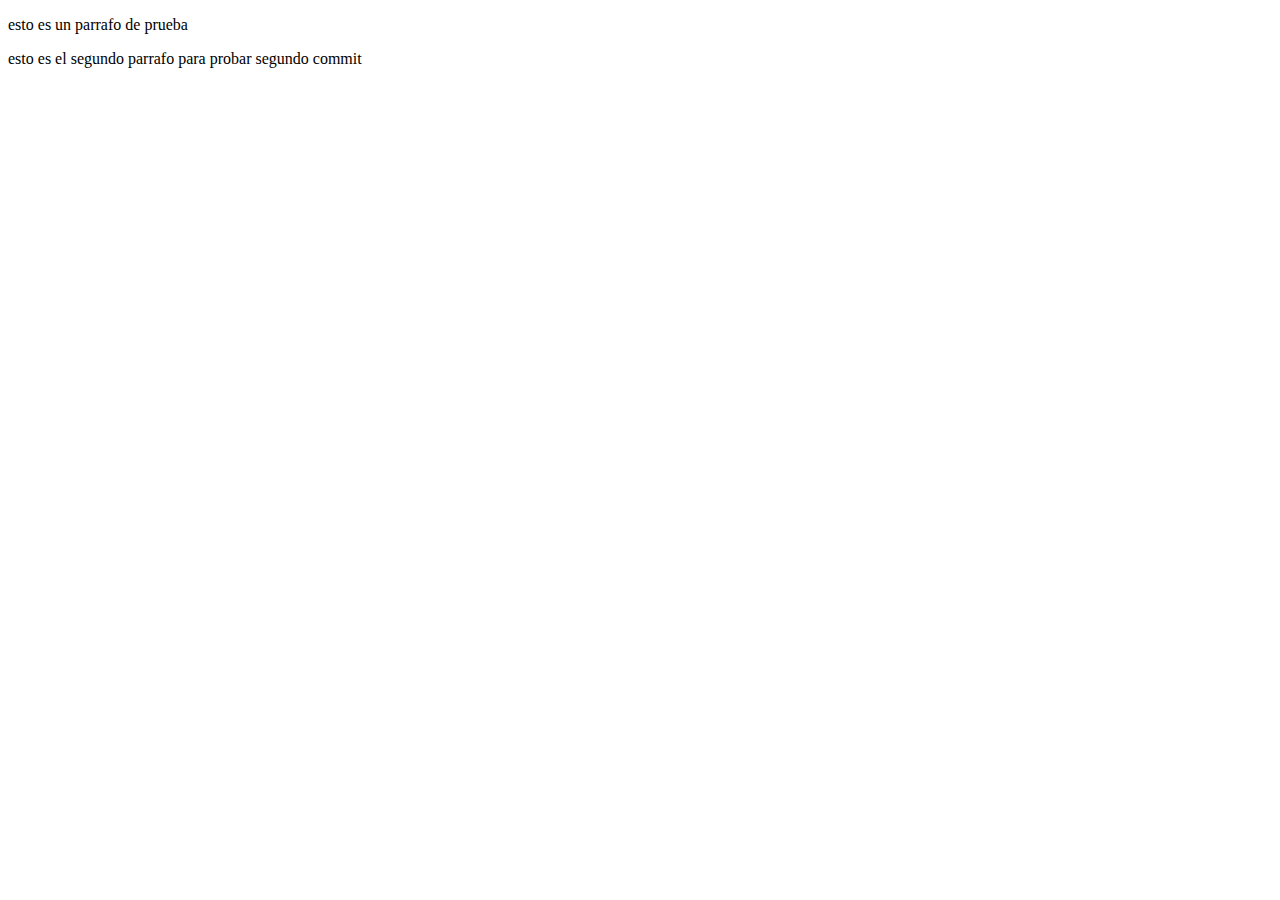
<file: clase1/index.html>
<!DOCTYPE html>
<html lang="en">
<head>
    <meta charset="UTF-8">
    <meta name="viewport" content="width=device-width, initial-scale=1.0">
    <title>TITULO DE PRUEBA PARA MI PRIMER COMMIT.prueba2</title>
</head>
<body>
    <p>esto es un parrafo de prueba</p>
    <p> esto es el segundo parrafo para probar segundo commit</p>

</body>
</html>
</file>
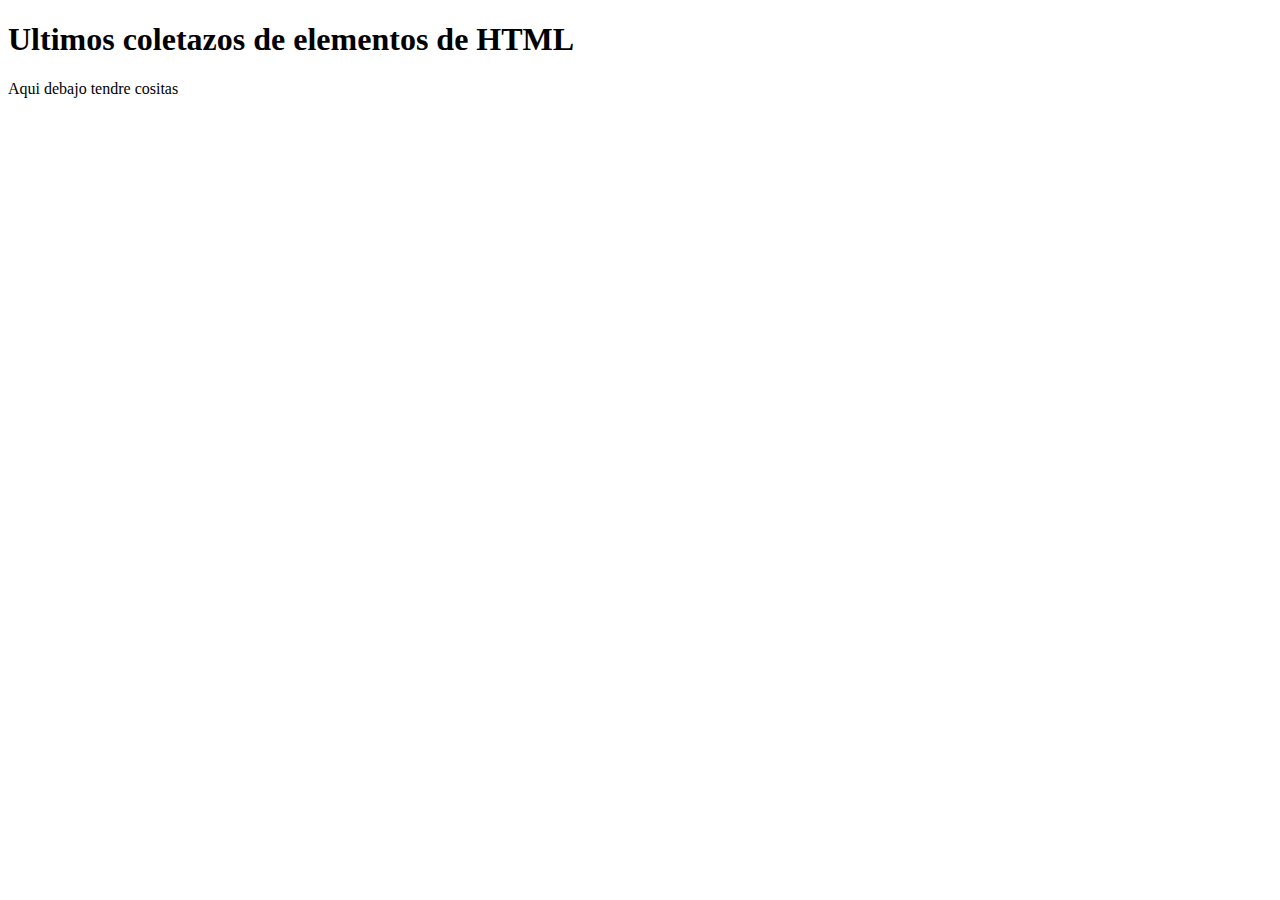
<file: clase5_24_03_25/index.html>
<!DOCTYPE html>
<html lang="es">
<head>
    <meta charset="UTF-8">
    <meta name="viewport" content="width=device-width, initial-scale=1.0">
    <title>Clase5</title>
    <link rel="stylesheet" href="styles/styles.css">
    <link rel="icon" type="image/png" href="images/favicon-16x16.png" sizes="16x16" >

<body>
    <header>
        <h1> Ultimos coletazos de elementos de HTML </h1>
        <p>Aqui debajo tendre cositas</p>
    </header>
</body>
</html>
</file>
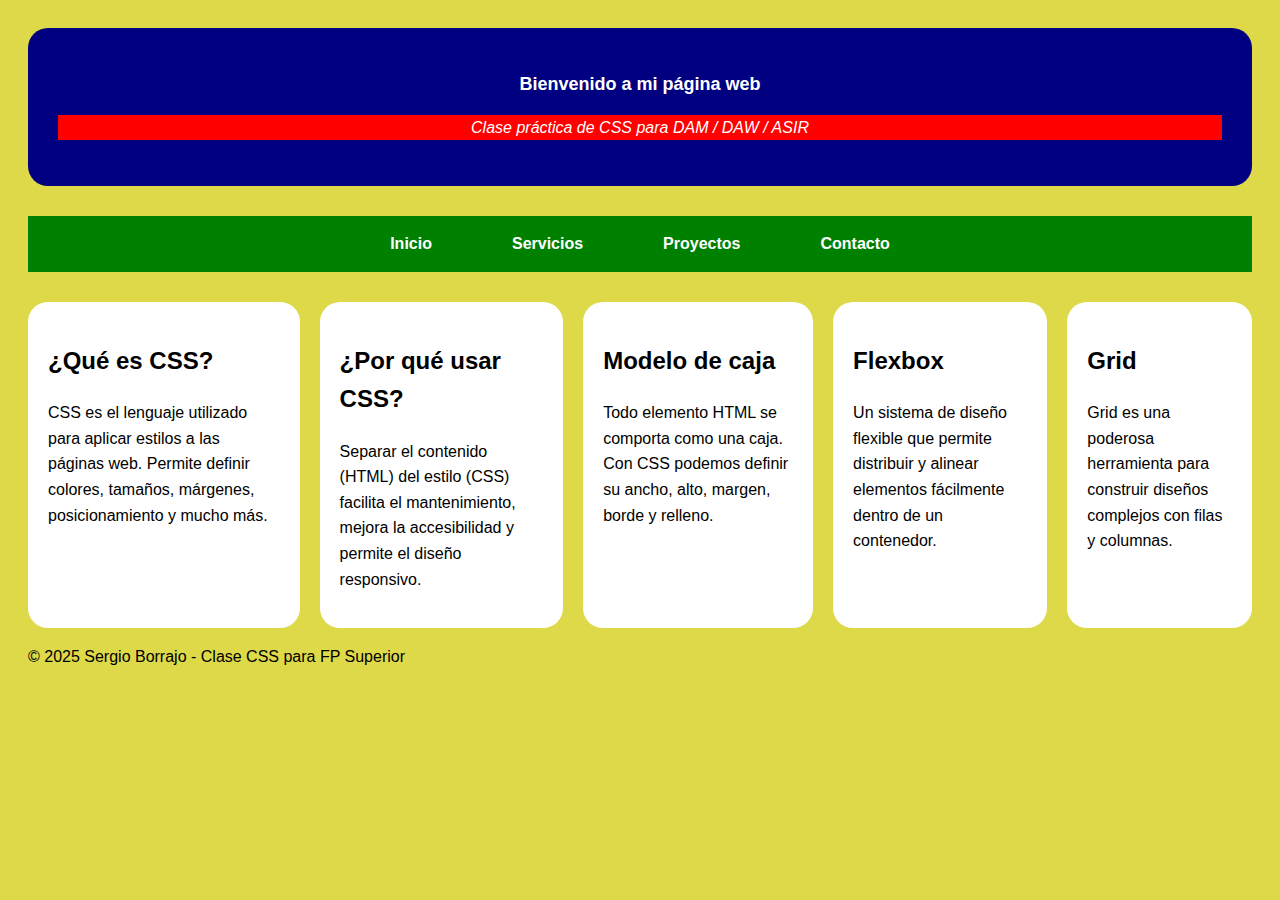
<file: clase6_31.03.25/index.html>
<!DOCTYPE html>
<html lang="es">
<head>
  <meta charset="UTF-8">
  <title>Clase Práctica de CSS</title>
  <link rel="stylesheet" href="styles/styles.css">
</head>
<body>

  <header>
    <h1 class="titulo-principal">Bienvenido a mi página web</h1>
    <p class="subtitulo">Clase práctica de CSS para DAM / DAW / ASIR</p>
  </header>

  <nav class="menu">
    <a href="#">Inicio</a>
    <a href="#">Servicios</a>
    <a href="#">Proyectos</a>
    <a href="#">Contacto</a>
  </nav>

  <main>
    <section class="contenido">
      <article class="tarjeta">
        <h2>¿Qué es CSS?</h2>
        <p>CSS es el lenguaje utilizado para aplicar estilos a las páginas web. Permite definir colores, tamaños, márgenes, posicionamiento y mucho más.</p>
      </article>

      <article class="tarjeta">
        <h2>¿Por qué usar CSS?</h2>
        <p>Separar el contenido (HTML) del estilo (CSS) facilita el mantenimiento, mejora la accesibilidad y permite el diseño responsivo.</p>
      </article>

      <article class="tarjeta importante">
        <h2>Modelo de caja</h2>
        <p>Todo elemento HTML se comporta como una caja. Con CSS podemos definir su ancho, alto, margen, borde y relleno.</p>
      </article>

      <article class="tarjeta">
        <h2>Flexbox</h2>
        <p>Un sistema de diseño flexible que permite distribuir y alinear elementos fácilmente dentro de un contenedor.</p>
      </article>

      <article class="tarjeta">
        <h2>Grid</h2>
        <p>Grid es una poderosa herramienta para construir diseños complejos con filas y columnas.</p>
      </article>
    </section>
  </main>

  <footer>
    <p>© 2025 Sergio Borrajo - Clase CSS para FP Superior</p>
  </footer>

</body>
</html>
</file>
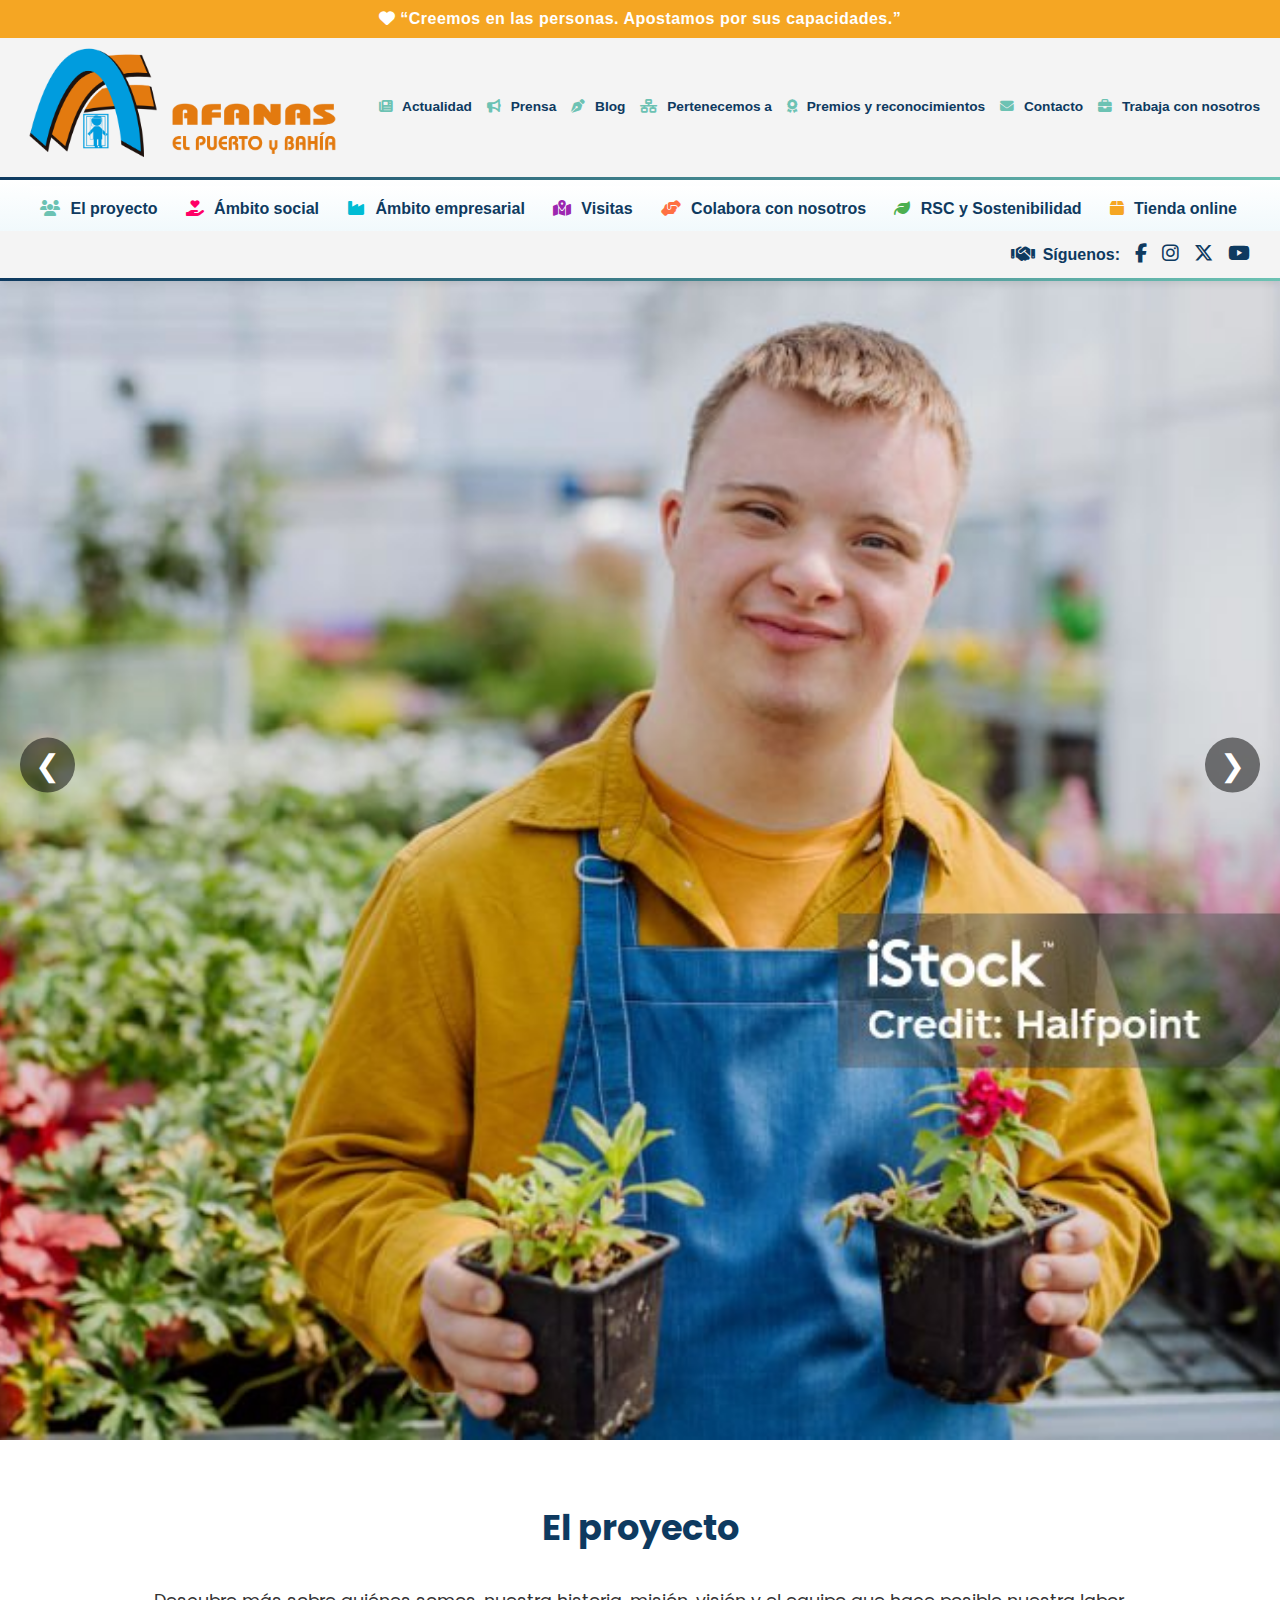
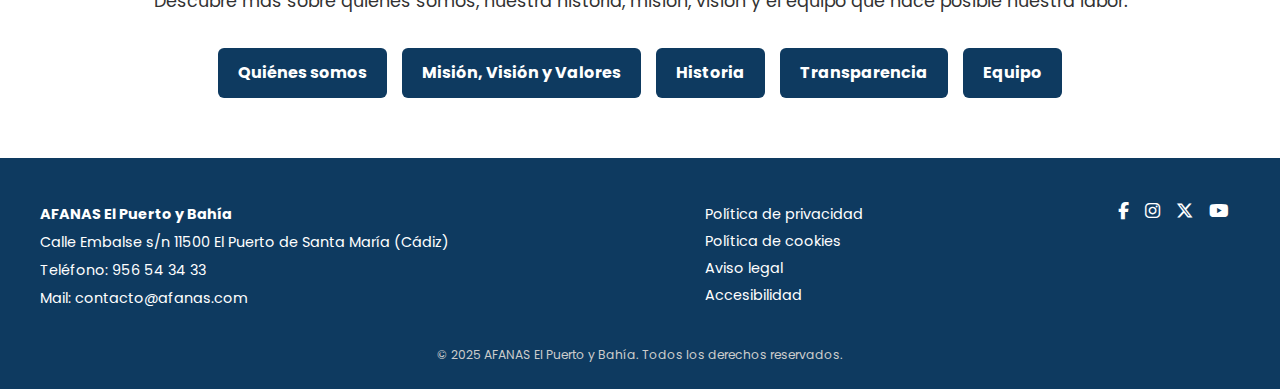
<file: Proyecto web AFANAS PyB/index.html>
<!DOCTYPE html>
<html lang="es">
<head>
  <meta charset="UTF-8" />
  <meta name="viewport" content="width=device-width, initial-scale=1.0" />
  <title>AFANAS El Puerto y Bahía</title>
  <!-- Favicons -->
  <link rel="icon" type="image/png" sizes="32x32" href="icons/favicons/favicon-32x32.png">
  <link rel="icon" type="image/png" sizes="16x16" href="icons/favicons/favicon-16x16.png">
  <link rel="apple-touch-icon" sizes="180x180" href="icons/favicons/apple-touch-icon.png">
  <link rel="icon" type="image/png" sizes="192x192" href="icons/favicons/web-app-manifest-192x192.png">
  <link rel="icon" type="image/png" sizes="512x512" href="icons/favicons/web-app-manifest-512x512.png">
  <link rel="manifest" href="icons/favicons/site.webmanifest">

  <meta name="theme-color" content="#0e3a60" />

  <!-- Font Awesome -->
  <link rel="stylesheet" href="https://cdnjs.cloudflare.com/ajax/libs/font-awesome/6.5.0/css/all.min.css">
  <link href="https://fonts.googleapis.com/css2?family=Poppins:wght@400;600&display=swap" rel="stylesheet">
  <link rel="stylesheet" href="css/estilos.css" />
</head>

<body>
  <header class="cabecera">

    <div class="banner-top">
      <i class="fas fa-heart" aria-hidden="true"></i> “Creemos en las personas. Apostamos por sus capacidades.”
    </div>
    
    <div class="cabecera-contenido">
      <!-- Menú superior institucional -->
      <div class="menu-superior">
        <div class="logo-superior">
          <a href="#inicio" class="logo"><img src="icons/Logo bandera (1).png" alt="Logo AFANAS"></a>
        </div>
        <ul>
          <li><a href="#"><i class="fas fa-newspaper"></i> Actualidad</a></li>
          <li><a href="#"><i class="fas fa-bullhorn"></i> Prensa</a></li>
          <li><a href="#"><i class="fas fa-pen-nib"></i> Blog</a></li>
          <li><a href="#"><i class="fas fa-network-wired"></i> Pertenecemos a</a></li>
          <li><a href="#"><i class="fas fa-award"></i> Premios y reconocimientos</a></li>
          <li><a href="#"><i class="fas fa-envelope"></i> Contacto</a></li>
          <li><a href="#"><i class="fas fa-briefcase"></i> Trabaja con nosotros</a></li>
        </ul>
        
      </div>
      <div class="linea-separadora"></div>

      <!-- Menú principal con logotipo y menú desplegable -->
      <div class="menu-principal">
        <nav>
          <ul>
            <li class="submenu">
              <a href="#proyecto"><i class="fas fa-users" style="color:#6cc2b3;"></i> El proyecto</a>
              <ul class="submenu-lista">
                <li><a href="proyecto/quienes-somos.html">Quiénes somos</a></li>
                <li><a href="proyecto/mision-vision.html">Misión, Visión y Valores</a></li>
                <li><a href="proyecto/historia.html">Historia</a></li>
                <li><a href="proyecto/transparencia.html">Transparencia</a></li>
                <li><a href="proyecto/equipo.html">Equipo</a></li>
              </ul>
            </li>
            <li class="submenu">
              <a href="#ambito-social"><i class="fas fa-hand-holding-heart" style="color:#f06;"></i> Ámbito social</a>
              <ul class="submenu-lista">
                <li><a href="#discapacidad">Discapacidad intelectual</a></li>
                <li><a href="#menores">Atención a menores</a></li>
                <li><a href="#mayores">Atención a personas mayores</a></li>
                <li><a href="#atencion-temprana">Atención temprana</a></li>
              </ul>
            </li>
            <li class="submenu">
              <a href="#ambito-empresarial"><i class="fas fa-industry" style="color:#00bcd4;"></i> Ámbito empresarial</a>
              <ul class="submenu-lista">
                <li><a href="#centros-empleo">Centros especiales de empleo</a></li>
                <li><a href="#servicios-productivos">Servicios productivos</a></li>
                <li><a href="#tienda">Tienda online</a></li>
              </ul>
            </li>
            <li><a href="#visitas"><i class="fas fa-map-marked-alt" style="color:#9c27b0;"></i> Visitas</a></li>
            <li class="submenu">
              <a href="#colabora"><i class="fas fa-hands-helping" style="color:#ff7043;"></i> Colabora con nosotros</a>
              <ul class="submenu-lista">
                <li><a href="#voluntariado">Voluntariado</a></li>
                <li><a href="#hazte-socio">Hazte socio</a></li>
                <li><a href="#donacion">Haz tu donación</a></li>
              </ul>
            </li>
            <li class="submenu">
              <a href="#rsc"><i class="fas fa-leaf" style="color:#4caf50;"></i> RSC y Sostenibilidad</a>
              <ul class="submenu-lista">
                <li><a href="#responsabilidad-social">Responsabilidad social</a></li>
                <li><a href="#sostenibilidad">Sostenibilidad</a></li>
                <li><a href="#alianzas">Alianzas</a></li>
              </ul>
            </li>
            <li><a href="#tienda"><i class="fas fa-box" style="color:#f5a623;"></i> Tienda online</a></li>
          </ul>
        </nav>
      </div>
      

      <!-- Menú inferior con redes sociales -->
      <div class="menu-redes">
        <span class="siguenos"><i class="fas fa-handshake" aria-hidden="true"></i> Síguenos:</span>
        <ul>
          <li><a href="https://www.facebook.com/people/AFANAS-El-Puerto-Y-Bah%C3%ADa/100079529816686/" target="_blank"><i class="fab fa-facebook-f"></i></a></li>
          <li><a href="https://www.instagram.com/afanas_pyb/" target="_blank"><i class="fab fa-instagram"></i></a></li>
          <li><a href="https://twitter.com/afanas_puerto" target="_blank"><i class="fab fa-x-twitter"></i></a></li>
          <li><a href="https://www.youtube.com/@ceepilarvarorota" target="_blank"><i class="fab fa-youtube"></i></a></li>
        </ul>
      </div>
      <div class="linea-separadora"></div>
    </div>
  </header>

 
  <main>
    <section id="inicio" class="hero-carrusel">
      <div class="slider-container">
        <div class="slider-wrapper">
          <div class="slide active">
            <img src="img/fotos carrusell/istockphoto-1407581633-1024x1024.jpg" alt="Portada AFANAS" />
            <div class="frase frase-principal">Apoyamos a personas. Transformamos vidas.</div>
            <div class="logo-central-afanas">
              <img src="icons/logo blanco.png" alt="Logotipo AFANAS">
            </div>
          </div>
          
          <div class="slide">
            <img src="img/fotos carrusell/istockphoto-1347625803-1024x1024.jpg" alt="Educación e inclusión" />
            <div class="frase">Cada persona cuenta. Cada apoyo transforma.</div>
          </div>
          <div class="slide">
            <img src="img/fotos carrusell/istockphoto-513439341-1024x1024.jpg" alt="Trabajo y autonomía" />
            <div class="frase">Caminamos contigo hacia la inclusión.</div>
          </div>
          <div class="slide">
            <img src="img/fotos carrusell/pexels-matthiaszomer-339620.jpg" alt="Atención a mayores" />
            <div class="frase">Cuidamos, apoyamos y acompañamos con corazón.</div>
          </div>
          <div class="slide">
            <img src="img/fotos carrusell/pexels-mikhail-nilov-8543604.jpg" alt="Atención a menores" />
            <div class="frase">Protegemos la infancia. Construimos futuro.</div>
          </div>
          <div class="slide">
            <img src="img/fotos carrusell/remi-walle-UOwvwZ9Dy6w-unsplash.jpg" alt="Atención a menores" />
            <div class="frase">Aspiramos a ser una de las mejores Asociaciones con las personas.</div>
          </div>
        </div>
        <!-- Flechas de control -->
        <button class="prev" onclick="moverSlide(-1)">&#10094;</button>
        <button class="next" onclick="moverSlide(1)">&#10095;</button>
      </div>
    </section>

    <section id="proyecto" class="seccion-proyecto">
      <div class="contenedor">
        <h2 style="margin-bottom: 30px;">El proyecto</h2>
        <p>Descubre más sobre quiénes somos, nuestra historia, misión, visión y el equipo que hace posible nuestra labor.</p>
        
        <div class="botones-proyecto">
          <a class="boton-proyecto" href="proyecto/quienes-somos.html">Quiénes somos</a>
          <a class="boton-proyecto" href="proyecto/mision-vision.html">Misión, Visión y Valores</a>
          <a class="boton-proyecto" href="proyecto/historia.html">Historia</a>
          <a class="boton-proyecto" href="proyecto/transparencia.html">Transparencia</a>
          <a class="boton-proyecto" href="proyecto/equipo.html">Equipo</a>
        </div>
      </div>
    </section>
   </div>
</section>
  </main>
  
  <footer class="footer">
    <div class="contenedor-footer">
      <div class="footer-info">
        <p><strong>AFANAS El Puerto y Bahía</strong></p>
        <p>Calle Embalse s/n 11500 El Puerto de Santa María (Cádiz)</p>
        <p>Teléfono: 956 54 34 33</p>
        <p>Mail: contacto@afanas.com</p>
      </div>
  
      <div class="footer-enlaces">
        <ul>
          <li><a href="politica-privacidad.html">Política de privacidad</a></li>
          <li><a href="politica-cookies.html">Política de cookies</a></li>
          <li><a href="aviso-legal.html">Aviso legal</a></li>
          <li><a href="accesibilidad.html">Accesibilidad</a></li>
        </ul>
      </div>
  
      <div class="footer-redes">
        <a href="https://www.facebook.com/people/AFANAS-El-Puerto-Y-Bah%C3%ADa/100079529816686/" target="_blank"><i class="fab fa-facebook-f"></i></a>
        <a href="https://www.instagram.com/afanas_pyb/" target="_blank"><i class="fab fa-instagram"></i></a>
        <a href="https://twitter.com/afanas_puerto" target="_blank"><i class="fab fa-x-twitter"></i></a>
        <a href="https://www.youtube.com/@ceepilarvarorota" target="_blank"><i class="fab fa-youtube"></i></a>
      </div>
    </div>
    <div class="footer-copy">
      <p>&copy; 2025 AFANAS El Puerto y Bahía. Todos los derechos reservados.</p>
    </div>
  </footer>
  

  <script src="js/script.js"></script>
</body>
</html>
</file>
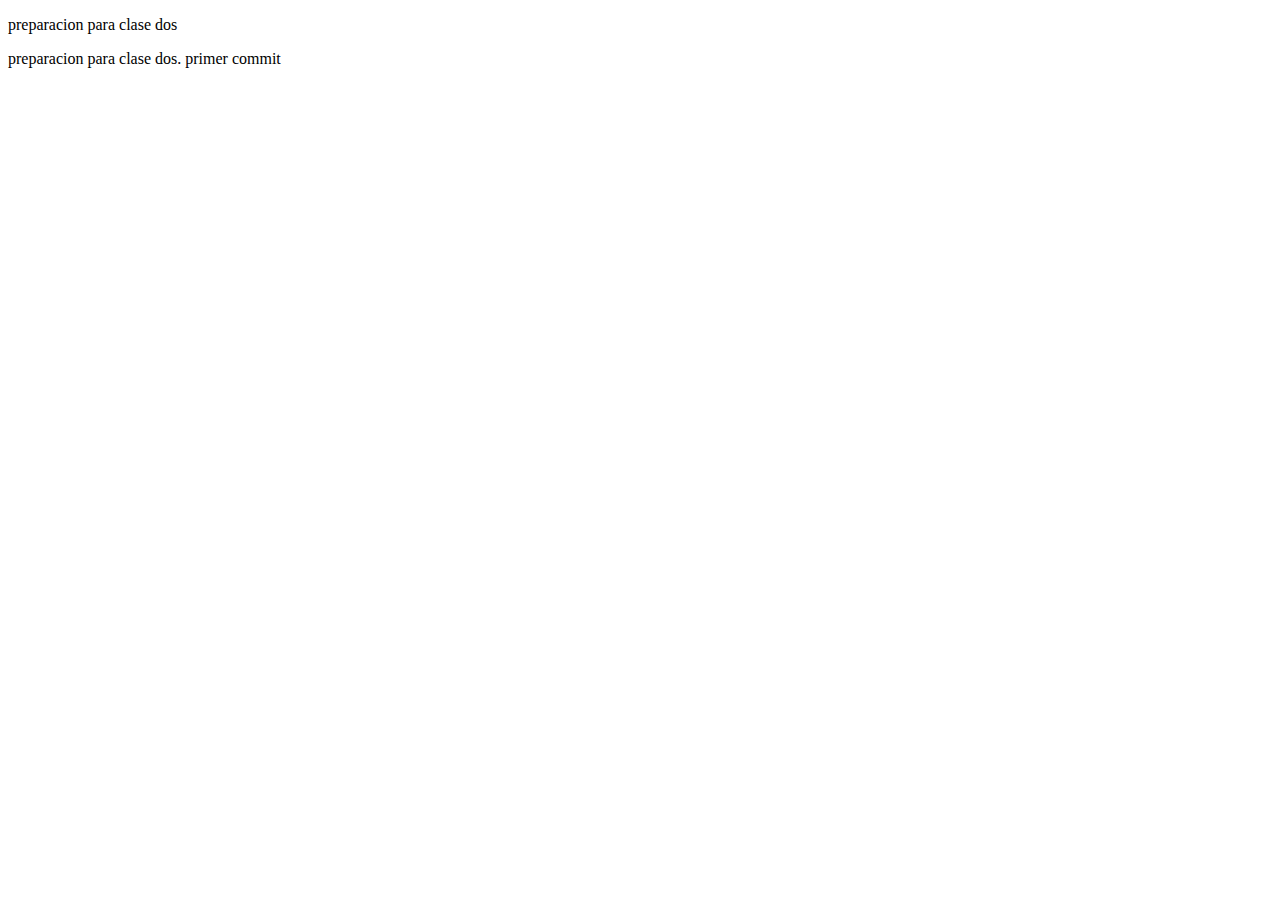
<file: clase2/clase2.html>
<!DOCTYPE html>
<html lang="en">
<head>
    <meta charset="UTF-8">
    <meta name="viewport" content="width=device-width, initial-scale=1.0">
    <title>Document</title>
</head>
<body>
    <p>preparacion para clase dos</p>
    <p>preparacion para clase dos. primer commit</p>
</body>
</html>
</file>
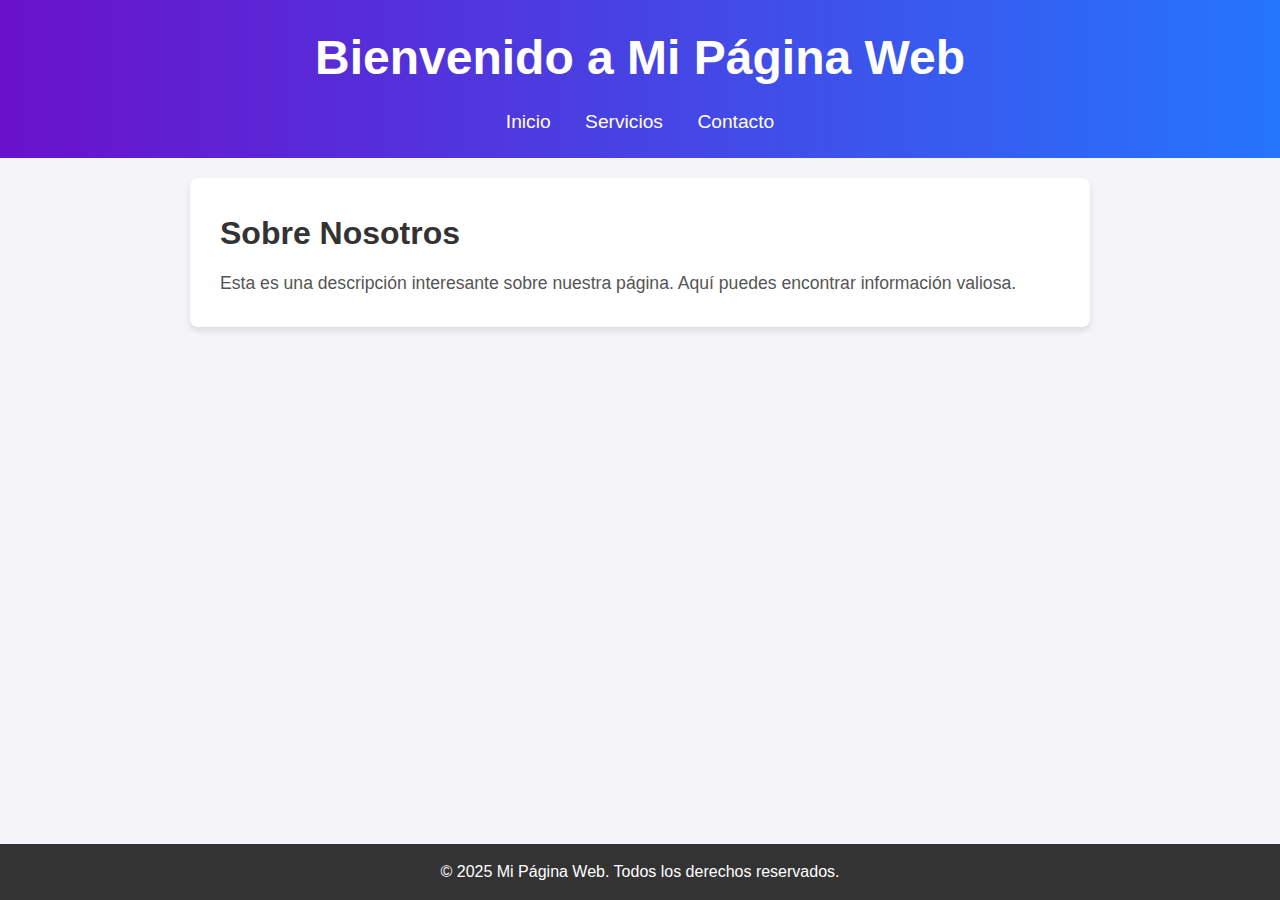
<file: clase4/index2.htm>
<!DOCTYPE html>
<html lang="es">
<head>
    <meta charset="UTF-8">
    <meta name="viewport" content="width=device-width, initial-scale=1.0">
    <title>Mi Página Web Chula</title>
    <link rel="stylesheet" href="styles/styles2.css">
</head>
<body>
    <header>
        <h1>Bienvenido a Mi Página Web</h1>
        <nav>
            <ul>
                <li><a href="#">Inicio</a></li>
                <li><a href="#">Servicios</a></li>
                <li><a href="#">Contacto</a></li>
            </ul>
        </nav>
    </header>

    <section class="content">
        <h2>Sobre Nosotros</h2>
        <p>Esta es una descripción interesante sobre nuestra página. Aquí puedes encontrar información valiosa.</p>
    </section>

    <footer>
        <p>© 2025 Mi Página Web. Todos los derechos reservados.</p>
    </footer>
</body>
</html>
</file>
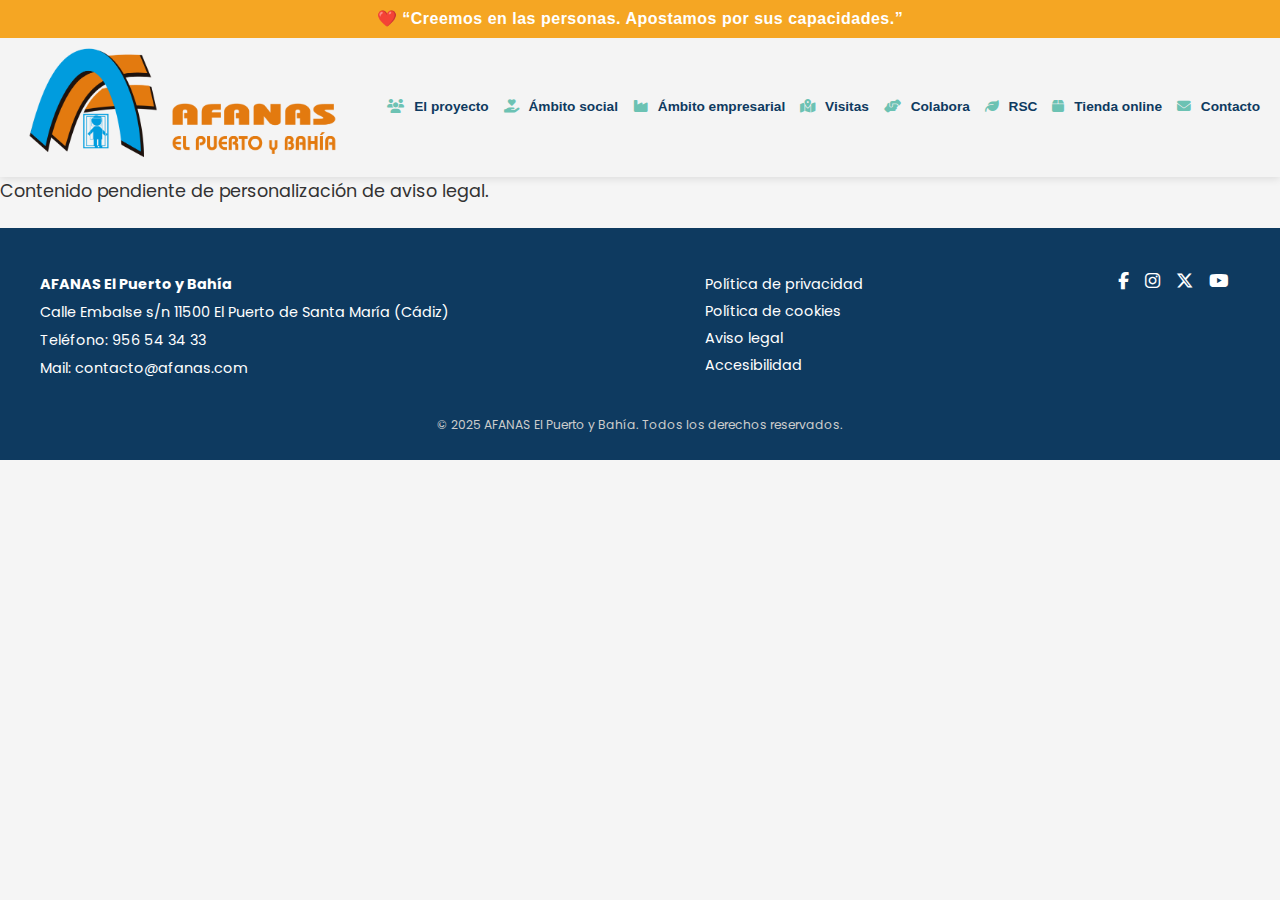
<file: Proyecto web AFANAS PyB/aviso-legal.html>
<!DOCTYPE html>
<html lang="es">
<head>
  <meta charset="UTF-8" />
  <meta name="viewport" content="width=device-width, initial-scale=1.0" />
  <title>Política de Privacidad - AFANAS</title>
   <!-- Favicons -->
   <link rel="icon" type="image/png" sizes="32x32" href="icons/favicons/favicon-32x32.png">
   <link rel="icon" type="image/png" sizes="16x16" href="icons/favicons/favicon-16x16.png">
   <link rel="apple-touch-icon" sizes="180x180" href="icons/favicons/apple-touch-icon.png">
   <link rel="icon" type="image/png" sizes="192x192" href="icons/favicons/web-app-manifest-192x192.png">
   <link rel="icon" type="image/png" sizes="512x512" href="icons/favicons/web-app-manifest-512x512.png">
   <link rel="manifest" href="icons/favicons/site.webmanifest">
 
   <meta name="theme-color" content="#0e3a60" />
 
   <!-- Font Awesome -->
   <link rel="stylesheet" href="https://cdnjs.cloudflare.com/ajax/libs/font-awesome/6.5.0/css/all.min.css">
   <link href="https://fonts.googleapis.com/css2?family=Poppins:wght@400;600&display=swap" rel="stylesheet">
   <link rel="stylesheet" href="css/estilos.css" />
</head>
<body>
  <!-- INICIO CABECERA -->
  <header class="cabecera">
    <div class="banner-top">❤️ “Creemos en las personas. Apostamos por sus capacidades.”</div>
    <div class="menu-superior">
      <div class="logo-superior">
        <a href="index.html"><img src="icons/Logo bandera (1).png" alt="Logo AFANAS" /></a>
      </div>
      <ul>
        <li><a href="index.html#proyecto"><i class="fas fa-users"></i> El proyecto</a></li>
        <li><a href="index.html#ambito-social"><i class="fas fa-hand-holding-heart"></i> Ámbito social</a></li>
        <li><a href="index.html#ambito-empresarial"><i class="fas fa-industry"></i> Ámbito empresarial</a></li>
        <li><a href="index.html#visitas"><i class="fas fa-map-marked-alt"></i> Visitas</a></li>
        <li><a href="index.html#colabora"><i class="fas fa-hands-helping"></i> Colabora</a></li>
        <li><a href="index.html#rsc"><i class="fas fa-leaf"></i> RSC</a></li>
        <li><a href="index.html#tienda"><i class="fas fa-box"></i> Tienda online</a></li>
        <li><a href="index.html#contacto"><i class="fas fa-envelope"></i> Contacto</a></li>
      </ul>
    </div>
  </header>
  <!-- FIN CABECERA -->

  <main class="contenido-legal">
    <section>
      <div class="contenedor">
        <h1>Aviso legal</h1>
        <p>Contenido pendiente de personalización de aviso legal.</p>
      </div>
    </section>
  </main>

  <!-- FOOTER -->
  <footer class="footer">
    <div class="contenedor-footer">
      <div class="footer-info">
        <p><strong>AFANAS El Puerto y Bahía</strong></p>
        <p>Calle Embalse s/n 11500 El Puerto de Santa María (Cádiz)</p>
        <p>Teléfono: 956 54 34 33</p>
        <p>Mail: contacto@afanas.com</p>
      </div>
  
      <div class="footer-enlaces">
        <ul>
          <li><a href="politica-privacidad.html">Política de privacidad</a></li>
          <li><a href="politica-cookies.html">Política de cookies</a></li>
          <li><a href="aviso-legal.html">Aviso legal</a></li>
          <li><a href="accesibilidad.html">Accesibilidad</a></li>
        </ul>
      </div>
  
      <div class="footer-redes">
        <a href="https://www.facebook.com/people/AFANAS-El-Puerto-Y-Bah%C3%ADa/100079529816686/" target="_blank"><i class="fab fa-facebook-f"></i></a>
        <a href="https://www.instagram.com/afanas_pyb/" target="_blank"><i class="fab fa-instagram"></i></a>
        <a href="https://twitter.com/afanas_puerto" target="_blank"><i class="fab fa-x-twitter"></i></a>
        <a href="https://www.youtube.com/@ceepilarvarorota" target="_blank"><i class="fab fa-youtube"></i></a>
      </div>
    </div>
    <div class="footer-copy">
      <p>&copy; 2025 AFANAS El Puerto y Bahía. Todos los derechos reservados.</p>
    </div>
  </footer>
  

  <script src="js/script.js"></script>
</body>
</html>
</file>
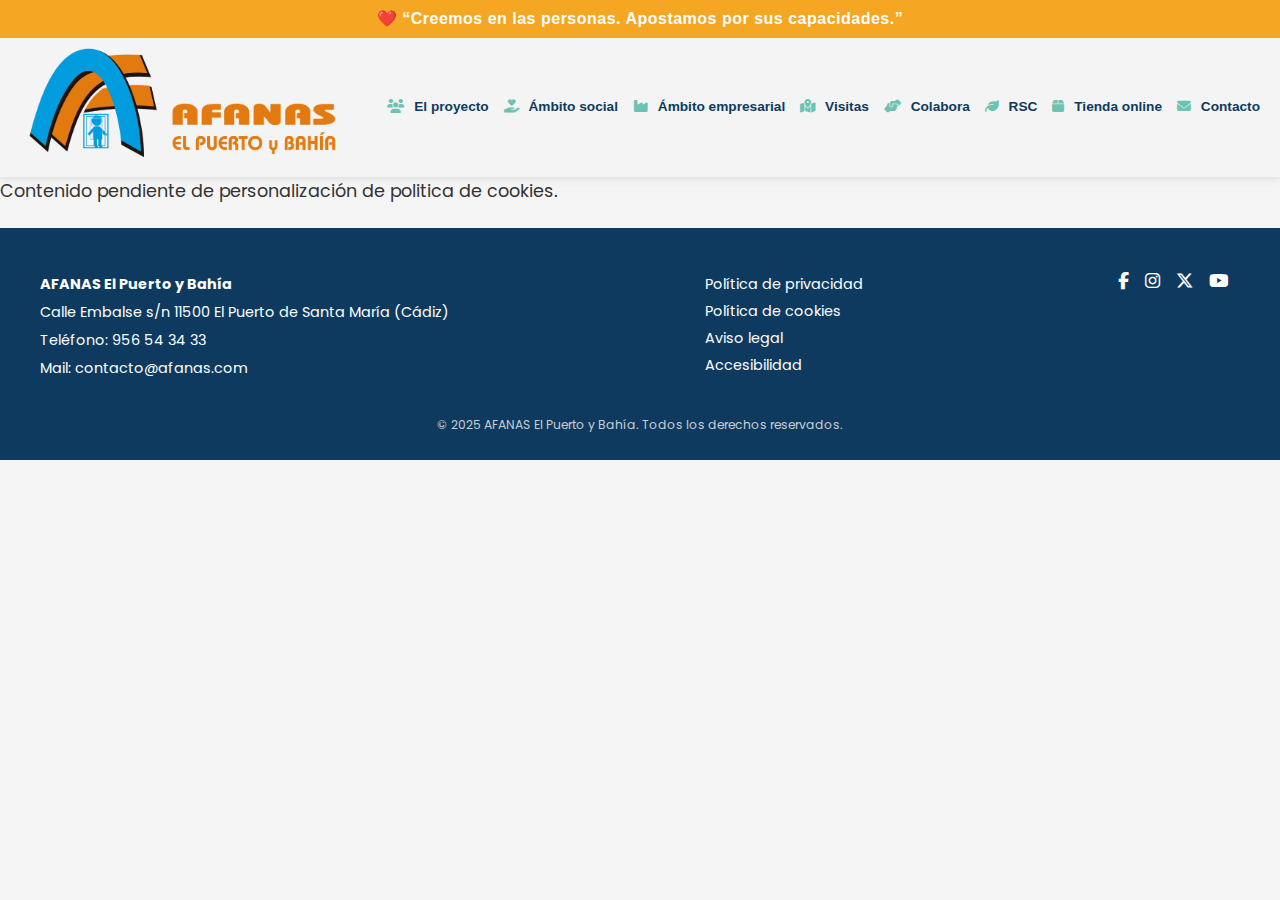
<file: Proyecto web AFANAS PyB/politica-cookies.html>
<!DOCTYPE html>
<html lang="es">
<head>
  <meta charset="UTF-8" />
  <meta name="viewport" content="width=device-width, initial-scale=1.0" />
  <title>Política de Privacidad - AFANAS</title>
   <!-- Favicons -->
  <link rel="icon" type="image/png" sizes="32x32" href="icons/favicons/favicon-32x32.png">
  <link rel="icon" type="image/png" sizes="16x16" href="icons/favicons/favicon-16x16.png">
  <link rel="apple-touch-icon" sizes="180x180" href="icons/favicons/apple-touch-icon.png">
  <link rel="icon" type="image/png" sizes="192x192" href="icons/favicons/web-app-manifest-192x192.png">
  <link rel="icon" type="image/png" sizes="512x512" href="icons/favicons/web-app-manifest-512x512.png">
  <link rel="manifest" href="icons/favicons/site.webmanifest">

  <meta name="theme-color" content="#0e3a60" />

  <!-- Font Awesome -->
  <link rel="stylesheet" href="https://cdnjs.cloudflare.com/ajax/libs/font-awesome/6.5.0/css/all.min.css">
  <link href="https://fonts.googleapis.com/css2?family=Poppins:wght@400;600&display=swap" rel="stylesheet">
  <link rel="stylesheet" href="css/estilos.css" />
</head>
<body>
  <!-- INICIO CABECERA -->
  <header class="cabecera">
    <div class="banner-top">❤️ “Creemos en las personas. Apostamos por sus capacidades.”</div>
    <div class="menu-superior">
      <div class="logo-superior">
        <a href="index.html"><img src="icons/Logo bandera (1).png" alt="Logo AFANAS" /></a>
      </div>
      <ul>
        <li><a href="index.html#proyecto"><i class="fas fa-users"></i> El proyecto</a></li>
        <li><a href="index.html#ambito-social"><i class="fas fa-hand-holding-heart"></i> Ámbito social</a></li>
        <li><a href="index.html#ambito-empresarial"><i class="fas fa-industry"></i> Ámbito empresarial</a></li>
        <li><a href="index.html#visitas"><i class="fas fa-map-marked-alt"></i> Visitas</a></li>
        <li><a href="index.html#colabora"><i class="fas fa-hands-helping"></i> Colabora</a></li>
        <li><a href="index.html#rsc"><i class="fas fa-leaf"></i> RSC</a></li>
        <li><a href="index.html#tienda"><i class="fas fa-box"></i> Tienda online</a></li>
        <li><a href="index.html#contacto"><i class="fas fa-envelope"></i> Contacto</a></li>
      </ul>
    </div>
  </header>
  <!-- FIN CABECERA -->

  <main class="contenido-legal">
    <section>
      <div class="contenedor">
        <h1>Política de cookies</h1>
        <p>Contenido pendiente de personalización de politica de cookies.</p>
      </div>
    </section>
  </main>

  <!-- FOOTER -->
  <footer class="footer">
    <div class="contenedor-footer">
      <div class="footer-info">
        <p><strong>AFANAS El Puerto y Bahía</strong></p>
        <p>Calle Embalse s/n 11500 El Puerto de Santa María (Cádiz)</p>
        <p>Teléfono: 956 54 34 33</p>
        <p>Mail: contacto@afanas.com</p>
      </div>
  
      <div class="footer-enlaces">
        <ul>
          <li><a href="politica-privacidad.html">Política de privacidad</a></li>
          <li><a href="politica-cookies.html">Política de cookies</a></li>
          <li><a href="aviso-legal.html">Aviso legal</a></li>
          <li><a href="accesibilidad.html">Accesibilidad</a></li>
        </ul>
      </div>
  
      <div class="footer-redes">
        <a href="https://www.facebook.com/people/AFANAS-El-Puerto-Y-Bah%C3%ADa/100079529816686/" target="_blank"><i class="fab fa-facebook-f"></i></a>
        <a href="https://www.instagram.com/afanas_pyb/" target="_blank"><i class="fab fa-instagram"></i></a>
        <a href="https://twitter.com/afanas_puerto" target="_blank"><i class="fab fa-x-twitter"></i></a>
        <a href="https://www.youtube.com/@ceepilarvarorota" target="_blank"><i class="fab fa-youtube"></i></a>
      </div>
    </div>
    <div class="footer-copy">
      <p>&copy; 2025 AFANAS El Puerto y Bahía. Todos los derechos reservados.</p>
    </div>
  </footer>
  

  <script src="js/script.js"></script>
</body>
</html>
</file>
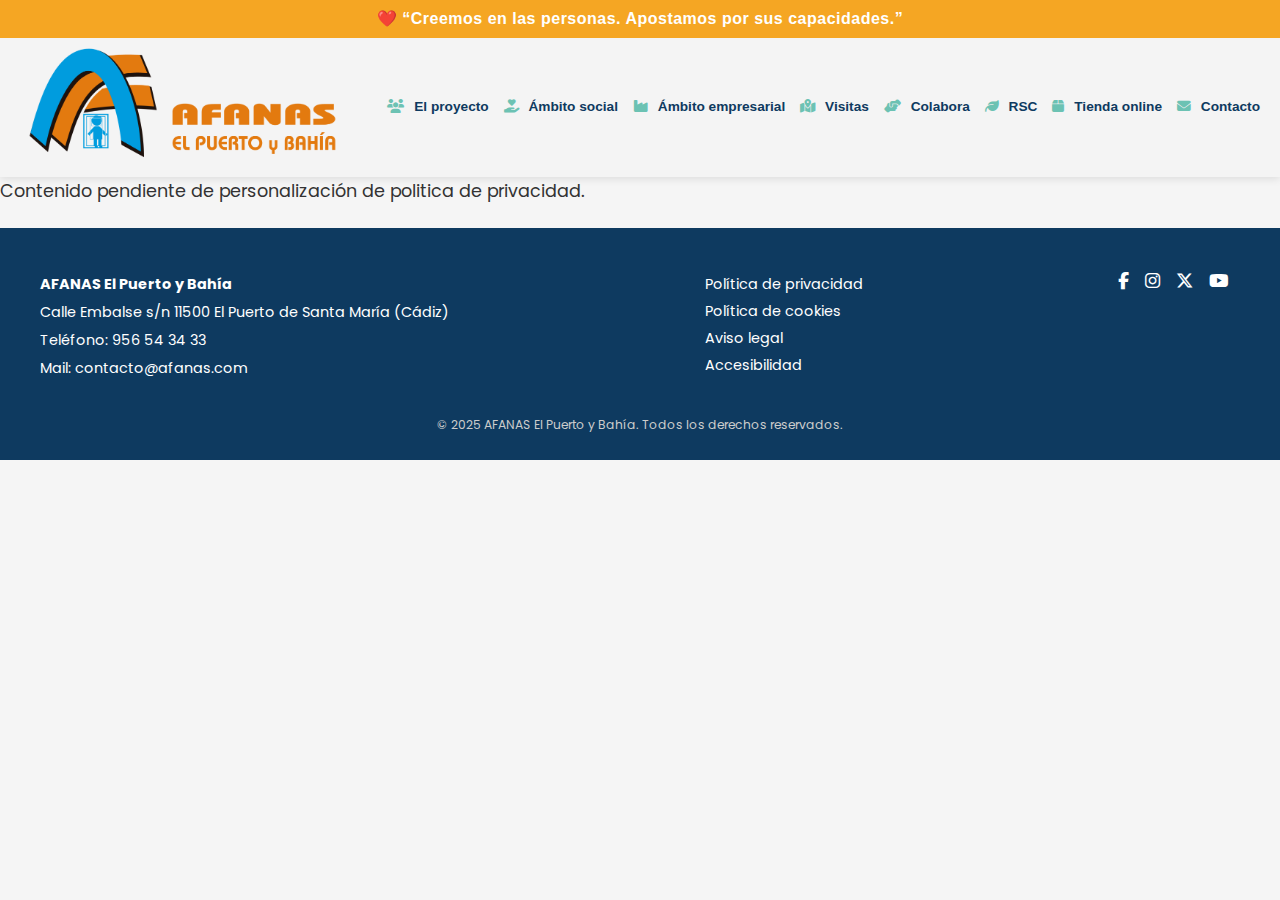
<file: Proyecto web AFANAS PyB/politica-privacidad.html>
<!DOCTYPE html>
<html lang="es">
<head>
  <meta charset="UTF-8" />
  <meta name="viewport" content="width=device-width, initial-scale=1.0" />
  <title>Política de Privacidad - AFANAS</title>
   <!-- Favicons -->
   <link rel="icon" type="image/png" sizes="32x32" href="icons/favicons/favicon-32x32.png">
   <link rel="icon" type="image/png" sizes="16x16" href="icons/favicons/favicon-16x16.png">
   <link rel="apple-touch-icon" sizes="180x180" href="icons/favicons/apple-touch-icon.png">
   <link rel="icon" type="image/png" sizes="192x192" href="icons/favicons/web-app-manifest-192x192.png">
   <link rel="icon" type="image/png" sizes="512x512" href="icons/favicons/web-app-manifest-512x512.png">
   <link rel="manifest" href="icons/favicons/site.webmanifest">
 
   <meta name="theme-color" content="#0e3a60" />
 
   <!-- Font Awesome -->
   <link rel="stylesheet" href="https://cdnjs.cloudflare.com/ajax/libs/font-awesome/6.5.0/css/all.min.css">
   <link href="https://fonts.googleapis.com/css2?family=Poppins:wght@400;600&display=swap" rel="stylesheet">
   <link rel="stylesheet" href="css/estilos.css" />
</head>
<body>
  <!-- INICIO CABECERA -->
  <header class="cabecera">
    <div class="banner-top">❤️ “Creemos en las personas. Apostamos por sus capacidades.”</div>
    <div class="menu-superior">
      <div class="logo-superior">
        <a href="index.html"><img src="icons/Logo bandera (1).png" alt="Logo AFANAS" /></a>
      </div>
      <ul>
        <li><a href="index.html#proyecto"><i class="fas fa-users"></i> El proyecto</a></li>
        <li><a href="index.html#ambito-social"><i class="fas fa-hand-holding-heart"></i> Ámbito social</a></li>
        <li><a href="index.html#ambito-empresarial"><i class="fas fa-industry"></i> Ámbito empresarial</a></li>
        <li><a href="index.html#visitas"><i class="fas fa-map-marked-alt"></i> Visitas</a></li>
        <li><a href="index.html#colabora"><i class="fas fa-hands-helping"></i> Colabora</a></li>
        <li><a href="index.html#rsc"><i class="fas fa-leaf"></i> RSC</a></li>
        <li><a href="index.html#tienda"><i class="fas fa-box"></i> Tienda online</a></li>
        <li><a href="index.html#contacto"><i class="fas fa-envelope"></i> Contacto</a></li>
      </ul>
    </div>
  </header>
  <!-- FIN CABECERA -->

  <main class="contenido-legal">
    <section>
      <div class="contenedor">
        <h1>Política de privacidad</h1>
        <p>Contenido pendiente de personalización de politica de privacidad.</p>
      </div>
    </section>
  </main>

  <!-- FOOTER -->
  <footer class="footer">
    <div class="contenedor-footer">
      <div class="footer-info">
        <p><strong>AFANAS El Puerto y Bahía</strong></p>
        <p>Calle Embalse s/n 11500 El Puerto de Santa María (Cádiz)</p>
        <p>Teléfono: 956 54 34 33</p>
        <p>Mail: contacto@afanas.com</p>
      </div>
  
      <div class="footer-enlaces">
        <ul>
          <li><a href="politica-privacidad.html">Política de privacidad</a></li>
          <li><a href="politica-cookies.html">Política de cookies</a></li>
          <li><a href="aviso-legal.html">Aviso legal</a></li>
          <li><a href="accesibilidad.html">Accesibilidad</a></li>
        </ul>
      </div>
  
      <div class="footer-redes">
        <a href="https://www.facebook.com/people/AFANAS-El-Puerto-Y-Bah%C3%ADa/100079529816686/" target="_blank"><i class="fab fa-facebook-f"></i></a>
        <a href="https://www.instagram.com/afanas_pyb/" target="_blank"><i class="fab fa-instagram"></i></a>
        <a href="https://twitter.com/afanas_puerto" target="_blank"><i class="fab fa-x-twitter"></i></a>
        <a href="https://www.youtube.com/@ceepilarvarorota" target="_blank"><i class="fab fa-youtube"></i></a>
      </div>
    </div>
    <div class="footer-copy">
      <p>&copy; 2025 AFANAS El Puerto y Bahía. Todos los derechos reservados.</p>
    </div>
  </footer>
  

  <script src="js/script.js"></script>
</body>
</html>
</file>
<file: clase5_24_03_25/styles/styles.css>
#computercode{
    color: rgb(3, 111, 30);
    font-family: 'Franklin Gothic Medium', 'Arial Narrow', Arial, sans-serif;
    font-size: large;
    background-color: black;

}

#sample{
    color: chocolate;
    font-size: 20px;
    background-color: blue;
}
</file>
<file: clase6_31.03.25/styles/styles.css>
*{
    margin: : 0;
    padding: 0;
    box-sizing: border-box;
    }

    body{
        font-family: 'Segoe UI', Tahoma, Geneva, Verdana, sans-serif;
        background-color: #dbd63aec;
        color: black;
        line-height: 1.6;
        padding: 20px;
       
    }

    header{
        background-color: navy;
        color: white;
        padding: 30px;
        text-align: center;
        border-radius: 20px;
        margin-bottom: 30px;
        
    }

    .titulo-principal{
        font-size: large;
        margin-bottom: auto;

    }
    .subtitulo{
        background-color: red;
        font-style: italic;
        color: white;
    }

    .menu{
        display: flex;
        justify-content: center;
        gap: 80px;
        background-color: green;
        padding: 15px;

    }

    .menu a{
        color: white;
        text-decoration: none;
        font-weight: bold;
        transition: color 3s ease;
        
    }
.menu a:hover{
    color: black;
}

main{
    margin-top: 30px;
}
.contenido{
    display: flex;
    gap: 20px;
    justify-content: last baseline;
}

.tarjeta{
    background-color: white;
    column-gap: 50px;
    padding: 20px;
    border-radius: 20px;
    transition: transform 3s ease, box-shadows 2s ease;

}
.tarjeta:hover{
    background-color: aqua;
}
</file>
<file: Proyecto web AFANAS PyB/css/estilos.css>
@import url('https://fonts.googleapis.com/css2?family=Patrick+Hand&display=swap');
@import url('https://fonts.googleapis.com/css2?family=Gloria+Hallelujah&display=swap');

/* =====================================
   RESET BÁSICO Y CONFIGURACIÓN GLOBAL
   ===================================== */
   * {
    margin: 0;
    padding: 0;
    box-sizing: border-box;
  }
  
  body {
    font-family: 'Poppins', sans-serif;
    line-height: 1.6;
    background-color: #f5f5f5;
    color: #333;
  }
  
/* CABECERA GENERAL */
.banner-top {
  background-color: #f5a623; /* naranja cálido y accesible */
  color: white;
  text-align: center;
  font-size: 1em;
  padding: 6px 12px;
  font-weight: bold;
  letter-spacing: 0.5px;
}

.cabecera-contenido {
  width: 100%;
  padding: 0;
}

.cabecera {
  position: fixed;
  top: 0;
  width: 100%;
  background-color: white;
  z-index: 9999;
  box-shadow: 0 2px 8px rgba(0,0,0,0.1);
  font-family: 'Segoe UI', sans-serif;
}

/* MENÚ SUPERIOR */
.menu-superior {
  display: flex;
  justify-content: space-between;
  align-items: center;
  padding: 0px 20px 2px 20px;
  background-color: #f4f4f4;
  font-size: 0.9em;
  
}
.logo-superior img {
  height: 75px;
  margin-top: 0;    
  margin-bottom: 0;  
}

.menu-superior ul {
  list-style: none;
  display: flex;
  gap: 15px;
  margin-left: auto;
}
.menu-superior a {
  color: #0e3a60; /* azul corporativo sobrio */
  font-weight: 600;
  font-size: 0.95em;
  text-decoration: none;
  transition: transform 0.2s ease;
}


.menu-superior a:hover i {
  transform: scale(1.25);
  color: #f5a623; /* Naranja cálido AFANAS */
}

.menu-superior {
  transition: padding 0.3s ease;
}

.logo-superior img {
  height: 130px;
  transition: height 0.3s ease;
}

.menu-superior.reducido {
  padding: 2px 20px;
}

.menu-superior.reducido .logo-superior img {
  height: 60px;
}

.menu-superior i {
  margin-right: 6px;
  color: #6cc2b3; /* Azul verdoso social (puedes cambiarlo por otro) */
  transition: transform 0.3s ease, color 0.3s ease;
}

/* MENÚ PRINCIPAL */
.menu-principal {
  background: linear-gradient(to bottom, #ffffff, #f1f9fc); /* blanco → azul muy suave */
  padding: 6px 30px 0 30px;
  gap: 30px;
  flex-wrap: wrap;
  align-items: flex-start;
}

.menu-principal i {
  margin-right: 6px;
}
.menu-principal a i {
  transition: transform 0.3s ease;
}

.menu-principal a:hover i {
  animation: pop-icono 0.4s ease-in-out;
}
.menu-principal .logo img {
  height: 85px;
  margin-top: -20px;
}
.menu-principal ul {
  list-style: none;
  display: flex;
  flex-wrap: wrap;
  justify-content: center;
  gap: 25px;
  background: linear-gradient(to bottom, #ffffff, #f1f9fc);
  padding: 10px;
}
.menu-principal nav ul li {
  flex: 1 0 auto;
}
/* Hover en el menú: color + ampliación */
.menu-principal nav a {
  color: #0e3a60;
  font-size: 1em;
  font-weight: 600;
  text-decoration: none;
  transition: all 0.2s ease;
}

.menu-principal nav a:hover {
  color: #6cc2b3; /* azul verdoso social */
  transform: scale(1.15);
}

/* MENÚ REDES SOCIALES */
.menu-redes {
  display: flex;
  align-items: center;
  justify-content: flex-end;
  gap: 15px;
  padding: 8px 30px;
  background-color: #f4f4f4;
  transition: all 0.3s ease;
  height: auto;
  opacity: 1;
  overflow: visible;
}

.menu-redes.oculto {
  height: 0;
  opacity: 0;
  padding-top: 0;
  padding-bottom: 7px; /* 👈 mantenemos un pelín de espacio */
  overflow: hidden;
  pointer-events: none;
}

.menu-redes ul {
  list-style: none;
  display: flex;
  gap: 15px;
}
.menu-redes a {
  font-size: 1.2em;
  color: #0e3a60;
  transition: transform 0.2s ease;
}
.menu-redes a:hover {
  transform: scale(1.2);
}
.menu-redes .siguenos {
  font-weight: bold;
  color: #0e3a60;
  font-size: 1em;
  display: flex;
  align-items: center;
  gap: 8px;
}
.menu-redes .siguenos i {
  font-size: 1.2em;
}

/* EFECTO HOVER ENLACES */
.menu-superior a,
.menu-principal nav a,
.menu-redes a {
  transition: transform 0.2s ease;
  display: inline-block;
}
.menu-superior a:hover,
.menu-principal nav a:hover,
.menu-redes a:hover {
  transform: scale(1.15);
}

/* AJUSTE PARA QUE NO SE OCUPE EL HERO DEBAJO DEL HEADER */
main {
  padding-top: 40px;
}

/* LÍNEA SEPARADORA */
/* Línea separadora con degradado azul-verde social */
.linea-separadora {
  height: 3px;
  background: linear-gradient(to right, #0e3a60, #6cc2b3);
  margin: 0;
}


/* HERO CARRUSEL */
.hero-carrusel {
  position: relative;
  height: 150vh;
  overflow: hidden;
  margin-bottom: 0;
  padding-bottom: 10;
}

.logo-central-afanas {
  position: absolute;
  top: 58%; /* antes estaba en 70% o más */
  left: 50%;
  transform: translate(-50%, -50%) scale(0.8);
  opacity: 0;
  z-index: 4;
  animation: aparecerLogo 1.2s ease-in-out forwards;
  animation-delay: 2.1s;
}

.logo-central-afanas img {
  max-width: 130px;
  height: auto;
}


.slider-container {
  position: relative;
  width: 100%;
  height: 100%;
}
.slider-wrapper {
  display: flex;
  width: 100%;
  height: 100%;
  position: relative;
}
.slide {
  width: 100%;
  height: 100%;
  position: absolute;
  top: 0;
  left: 0;
  display: none;
  margin: 0;
  padding: 0;
}
.slide.active {
  display: block;
}
.slide img {
  width: 100%;
  height: 100%;
  object-fit: cover;
  display: block;
}
.frase {
  position: absolute;
  top: 50%;
  left: 50%;
  transform: translate(-50%, -40%);
  opacity: 0;
  background-color: rgba(255, 255, 255, 0.8); /* fondo claro */
  color: #0e3a60; /* azul AFANAS */
  padding: 14px 28px;
  font-size: 1.6rem;
  font-weight: 600;
  border-radius: 20px;
  box-shadow: 0 8px 24px rgba(0,0,0,0.2);
  max-width: 80%;
  text-align: center;
  z-index: 3;
  backdrop-filter: blur(4px);
  font-family: 'Poppins', sans-serif;
}

.frase-principal {
  animation: fraseDesciende 2s ease-in-out forwards;
}

.slide.active .frase {
  animation: aparecerFlotando 1.2s ease-out forwards;
}

.prev, .next {
  position: absolute;
  top: 50%;
  transform: translateY(-50%);
  background-color: rgba(0,0,0,0.5);
  color: white;
  font-size: 30px;
  border: none;
  padding: 10px 15px;
  cursor: pointer;
  z-index: 2;
  border-radius: 50%;
}
.prev:hover, .next:hover {
  background-color: rgba(0,0,0,0.8);
}
.prev {
  left: 20px;
}
.next {
  right: 20px;
}
/* BOTONES EL PROYECTO*/
.botones-proyecto {
  display: flex;
  flex-wrap: wrap;
  justify-content: center;
  gap: 15px;
  margin-top: 30px;
}

.boton-proyecto {
  display: inline-block;
  background-color: #0e3a60;
  color: white;
  padding: 12px 20px;
  text-decoration: none;
  border-radius: 6px;
  font-weight: bold;
  transition: background-color 0.3s ease;
}

.boton-proyecto:hover {
  background-color: #6cc2b3;
  color: #0e3a60;
}

/* QUIÉNES SOMOS */
.quienes-somos {
  background-color: white;
  padding: 60px 20px;
}
.quienes-somos .contenedor {
  max-width: 1200px;
  margin: auto;
}
.quienes-somos h2 {
  text-align: center;
  margin-bottom: 40px;
  color: #0e3a60;
}
.quienes-somos .contenido {
  display: flex;
  flex-direction: row;
  align-items: center;
  justify-content: space-between;
  gap: 40px;
  flex-wrap: wrap;
}
.quienes-somos .texto {
  flex: 1;
  font-size: 1.1em;
  line-height: 1.8;
}
.quienes-somos .imagen {
  flex: 1;
}
.quienes-somos .imagen img {
  width: 100%;
  border-radius: 10px;
  box-shadow: 0 4px 12px rgba(0,0,0,0.1);
}

.equipo-afanas {
  background-color: #f9f9f9;
  padding: 60px 20px;
}

.equipo-afanas h2 {
  color: #0e3a60;
  font-size: 2.2em;
  margin-bottom: 40px;
  text-align: center;
}

.bloque-equipo {
  display: flex;
  align-items: center;
  gap: 30px;
  margin-bottom: 50px;
  flex-wrap: wrap;
}

.bloque-equipo img {
  flex: 1 1 300px;
  max-width: 100%;
  border-radius: 12px;
  box-shadow: 0 4px 12px rgba(0, 0, 0, 0.1);
}

.bloque-equipo .texto {
  flex: 2 1 400px;
}

.bloque-equipo h3 {
  color: #0e3a60;
  margin-bottom: 10px;
  font-size: 1.4em;
}

.bloque-equipo p {
  font-size: 1.05em;
  line-height: 1.6;
  margin-bottom: 12px;
}

.boton-descarga {
  display: inline-block;
  background-color: #0e3a60;
  color: white;
  padding: 10px 20px;
  border-radius: 6px;
  text-decoration: none;
  font-weight: bold;
  transition: background-color 0.3s ease;
}

.boton-descarga i {
  margin-right: 8px;
}

.boton-descarga:hover {
  background-color: #6cc2b3;
  color: #0e3a60;
}

/* BOTÓN GENÉRICO */
.boton {
  background-color: #0e3a60;
  color: white;
  padding: 10px 20px;
  display: inline-block;
  margin-top: 20px;
  text-decoration: none;
  border-radius: 5px;
}

.seccion-proyecto {
  background-color: #ffffff;
  padding: 60px 20px;
  text-align: center;
}

.seccion-proyecto h2 {
  color: #0e3a60;
  font-size: 2.2em;
  margin-bottom: 40px;
}

.bloques-proyecto {
  display: flex;
  flex-wrap: wrap;
  justify-content: space-around;
  gap: 30px;
  max-width: 1200px;
  margin: 0 auto;
}

.bloque {
  flex: 1 1 280px;
  background-color: #f4f9fb;
  border-radius: 12px;
  padding: 30px 20px;
  box-shadow: 0 4px 8px rgba(0,0,0,0.05);
  transition: transform 0.3s ease, box-shadow 0.3s ease;
}

.bloque:hover {
  transform: translateY(-5px);
  box-shadow: 0 8px 16px rgba(0,0,0,0.1);
}

.bloque i {
  font-size: 2.5em;
  color: #6cc2b3;
  margin-bottom: 15px;
}

.bloque h3 {
  color: #0e3a60;
  margin-bottom: 10px;
  font-size: 1.3em;
}

.bloque p {
  font-size: 1em;
  color: #333;
  line-height: 1.6;
}
/* ======================================================
   Menú desplegable principal
   ====================================================== */
/* === Menú principal con subapartados desplegables === */

.submenu {
  position: relative;
}

.submenu-lista {
  display: none;
  position: absolute;
  top: 100%;
  left: 0;
  background: linear-gradient(to bottom, #ffffff, #f4f8fb);
  z-index: 1000;
  border-radius: 10px;
  box-shadow: 0 8px 20px rgba(0, 0, 0, 0.08);
  padding: 10px 0;
  min-width: 220px;
  transition: all 0.3s ease;
  opacity: 0;
  visibility: hidden;
  transform: translateY(10px);
  border-top: 3px solid #6cc2b3;
}

.submenu:hover .submenu-lista {
  display: block;
  opacity: 1;
  visibility: visible;
  transform: translateY(0);
}

.submenu-lista li a {
  display: block;
  padding: 10px 16px;
  color: #0e3a60;
  text-decoration: none;
  font-weight: 500;
  font-size: 0.95em;
  transition: all 0.2s ease;
}

.submenu-lista li a:hover {
  background-color: #e9f6f9;
  color: #0e3a60;
  font-weight: 600;
  border-left: 4px solid #6cc2b3;
}
.submenu-lista li a:target,
.submenu-lista li a:focus {
  background-color: #d9f1f5;
  color: #0e3a60;
  font-weight: 700;
  border-left: 4px solid #0e3a60;
}


/* ======================================
   FOOTER AFANAS
   ====================================== */
   .footer {
    background-color: #0e3a60;
    color: #fff;
    padding: 40px 20px 20px;
    font-size: 0.9em;
  }
  
  .contenedor-footer {
    max-width: 1200px;
    margin: auto;
    display: flex;
    flex-wrap: wrap;
    justify-content: space-between;
    gap: 30px;
  }
  
  .footer-info p,
  .footer-enlaces ul,
  .footer-copy {
    margin: 5px 0;
  }
  
  .footer-enlaces ul {
    list-style: none;
    padding: 0;
  }
  
  .footer-enlaces a {
    color: #fff;
    text-decoration: none;
    display: block;
    margin: 4px 0;
    transition: color 0.3s ease;
  }
  
  .footer-enlaces a:hover {
    color: #6cc2b3;
  }
  
  .footer-redes a {
    font-size: 1.2em;
    color: #fff;
    margin-right: 12px;
    transition: transform 0.3s ease, color 0.3s ease;
  }
  
  .footer-redes a:hover {
    color: #f5a623;
    transform: scale(1.2);
  }
  
  .footer-copy {
    text-align: center;
    margin-top: 30px;
    font-size: 0.85em;
    color: #ccc;
  }

  .footer-legal {
    background-color: #08345c;
    color: white;
    padding: 20px;
    text-align: center;
  }
  .footer-legal ul {
    list-style: none;
    padding: 0;
    margin: 0;
  }
  .footer-legal ul li {
    margin: 8px 0;
  }
  .footer-legal ul li a {
    color: white;
    text-decoration: none;
    font-weight: 500;
  }
  .footer-legal ul li a:hover {
    text-decoration: underline;
    color: #6cc2b3;
  }
  
  /* =======================================
   ESTILO GENERAL PARA SUBPÁGINAS (proyecto)
   ======================================= */
main.contenedor {
  max-width: 1200px;
  margin: 0 auto;
  padding: 60px 20px;
  background-color: #ffffff;
}

main h1 {
  font-size: 2.2em;
  color: #0e3a60;
  border-left: 6px solid #6cc2b3;
  padding-left: 16px;
  margin-bottom: 30px;
}

main p {
  font-size: 1.1em;
  line-height: 1.8;
  color: #333;
  margin-bottom: 20px;
}

main ul {
  padding-left: 20px;
  margin-bottom: 20px;
}

main ul li {
  margin-bottom: 10px;
}
main > section:first-child {
  margin-top: 50px;
}

body.subpagina p {
  font-size: 1em; /* Baja de 1.1em a 1em */
}

/* Imagen decorativa o destacada opcional */
.img-seccion {
  width: 100%;
  max-height: 400px;
  object-fit: cover;
  border-radius: 10px;
  box-shadow: 0 6px 18px rgba(0, 0, 0, 0.1);
  margin-bottom: 30px;
}

/* SECCIÓN QUIÉNES SOMOS */
.quienes-somos {
  background-color: #ffffff;
  padding: 60px 20px;
}
.quienes-somos .contenido {
  display: flex;
  flex-wrap: wrap;
  align-items: center;
  gap: 40px;
}
.quienes-somos .texto {
  flex: 1;
  font-size: 1.1em;
  line-height: 1.8;
}
.quienes-somos .imagen {
  flex: 1;
}
.quienes-somos .imagen img {
  width: 100%;
  border-radius: 12px;
  box-shadow: 0 6px 18px rgba(0,0,0,0.1);
}


.año {
  font-weight: bold;
  color: #0e3a60;
  font-size: 1.2em;
  display: inline-block;
  margin-bottom: 5px;
}

/* NUESTRA FILOSOFÍA */
.filosofia-afanas {
  background-color: #f4f9fc;
  padding: 50px 0;
}

.filosofia-afanas .contenedor {
  max-width: 1100px;
  margin: 0 auto;
  padding: 0 30px;
}

.filosofia-afanas h2 {
  text-align: center;
  font-size: 2em;
  color: #0e3a60;
  margin-bottom: 40px;
}

.contenido-filosofia {
  display: flex;
  flex-wrap: wrap;
  gap: 40px;
  align-items: center;
}

.contenido-filosofia img {
  max-width: 400px;
  width: 100%;
  border-radius: 20px;
  box-shadow: 0 4px 10px rgba(0,0,0,0.15);
}

.contenido-filosofia .texto {
  flex: 1;
  font-size: 1.1em;
  line-height: 1.8;
}



/* Ajuste de espacio superior para subpáginas */
body.subpagina main {
  padding-top: 225px
}
body.subpagina .menu-redes {
  transition: transform 0.3s ease-in-out;
}

body.subpagina.scroll-down .menu-redes {
  transform: translateY(-100%);
}
body.subpagina.scroll-down .menu-redes {
  position: absolute;
  opacity: 0;
  height: 0;
  overflow: hidden;
  padding: 0;
  margin: 0;
  transform: translateY(-100%);
  pointer-events: none;
}
.fade-in-up {
  opacity: 0;
  transform: translateY(30px);
  transition: opacity 0.8s ease, transform 0.8s ease;
}

.fade-in-up.visible {
  opacity: 1;
  transform: translateY(0);
}

/* Animación aparición desde abajo */
.fade-in-up {
  opacity: 0;
  transform: translateY(40px);
  animation: fadeInUp 1s ease-out forwards;
  animation-delay: 0.2s;
}


/* Sección Misión */
.bloque-mision {
  background-color: #0e3a60;
  color: white;
  padding: 60px 20px;
  display: flex;
  flex-wrap: wrap;
  align-items: center;
}

.bloque-mision .texto {
  flex: 1;
  max-width: 600px;
  margin: auto;
  padding: 20px;
}

.bloque-mision h2 {
  font-size: 2.5em;
  margin-bottom: 20px;
  font-weight: bold;
}

.bloque-mision p {
  font-size: 1.1em;
  line-height: 1.8;
}

/* Sección Visión */
.bloque-vision {
  background-color: #f4f9fc;
  padding: 60px 20px;
  display: flex;
  flex-wrap: wrap-reverse;
  align-items: center;
  justify-content: center;
}

.bloque-vision .texto {
  max-width: 600px;
  padding: 20px;
  flex: 1;
}

.bloque-vision h2 {
  color: #0e3a60;
  font-size: 2.2em;
  margin-bottom: 20px;
}

.bloque-vision .cita {
  background-color: rgba(110, 140, 200, 0.2);
  padding: 20px;
  border-radius: 10px;
  margin: 30px 0;
  font-weight: bold;
  color: #0e3a60;
}

.bloque-vision .autor {
  font-size: 1em;
  font-weight: 500;
  color: #0e3a60;
}

/* Sección Valores */
.bloque-valores {
  background-color: #fff;
  padding: 60px 20px;
}

.bloque-valores h2 {
  color: #0e3a60;
  text-align: center;
  margin-bottom: 40px;
  font-size: 2em;
}

.lista-valores {
  display: flex;
  flex-wrap: wrap;
  gap: 40px;
  justify-content: center;
}

.valor {
  flex: 1 1 280px;
  max-width: 320px;
  text-align: center;
  padding: 20px;
}

.valor img {
  height: 100px;
  margin-bottom: 20px;
}

.valor h3 {
  font-family: 'Patrick Hand', cursive;
  font-size: 1.8em;
  color: #0e3a60;
  margin-bottom: 12px;
}

.valor p {
  font-size: 1em;
  line-height: 1.6;
  color: #333;
}



/* ===== ESTILO GENERAL DE SECCIONES ===== */
main.fade-in-up > section {
  margin-top:60px;
}

.seccion-mision,
.seccion-vision {
  display: flex;
  align-items: stretch;
  padding: 0;
  gap: 0;
  min-height: 80vh;
  flex-wrap: wrap;
}

.seccion-mision {
  background-color: #2b64aa;
  color: white;
}
.seccion-mision .texto p {
  color: white;
}

.seccion-vision .texto p {
  color: white;
}
.seccion-vision {
  background-color: #2b64aa;
  color: white;
}

.seccion-mision .contenido,
.seccion-vision .contenido {
  flex: 1;
  display: flex;
  flex-direction: row;
  align-items: stretch;
  justify-content: center;
  gap: 0;
  margin: 0;
  padding: 0;
}

.seccion-mision .texto,
.seccion-vision .texto {
  flex: 1;
  padding: 60px;
  display: flex;
  flex-direction: column;
  justify-content: center;
  color: white; /* misión */
}

.seccion-mision .imagen,
.seccion-vision .imagen {
  flex: 1;
  height: 100%;
  overflow: hidden;
}

.seccion-mision .imagen img,
.seccion-vision .imagen img {
  height: 100%;
  width: 100%;
  object-fit: cover;
  display: block;
}

/* BLOQUE DE CITA EN VISIÓN */
.seccion-vision blockquote {
  background-color: #2b64aa;
  padding: 20px;
  margin-top: 30px;
  border-left: 6px solid #f5a623;
  font-style: italic;
}

.seccion-vision cite {
  display: block;
  margin-top: 10px;
  font-weight: bold;
}
/* Valores */

.seccion-valores {
  background-color: #f4f9fc;
  padding: 80px 20px;
  text-align: center;
}
.seccion-valores h2 {
  font-family: 'Patrick Hand', cursive;
  font-size: 2.6em;
  color: #0e3a60;
  text-align: center;
  margin-bottom: 40px;
}
.valores-grid {
  display: flex;
  flex-wrap: wrap;
  justify-content: center;
  gap: 40px;
}
.valor {
  max-width: 280px;
  background: white;
  padding: 20px;
  border-radius: 16px;
  box-shadow: 0 4px 12px rgba(0,0,0,0.08);
}
.valor img {
  width: 80px;
  margin-bottom: 16px;
}
.valor h3 {
  font-family: 'Gloria Hallelujah', cursive;
  color: #205959;
  margin-bottom: 10px;
  font-size: 26px;
  font-weight: 400;
  text-decoration: underline;
  text-decoration-line: underline;
  text-decoration-thickness: initial;
  text-decoration-style: initial;
  text-decoration-color: initial
}
.valor p {
  font-size: 1em;
  color: #03020b;
  line-height: 1.6;
}
/* Espaciado más compacto entre secciones */
main.subpagina > section {
  margin-top: 40px !important;
}
.subpagina .seccion-mision {
  margin-top: 50px /* O más si hace falta */
}
.subpagina section {
  margin-bottom: 40px;
}


/* ==========================================
   ANIMACIONES PERSONALIZADAS Y EFECTOS
========================================== */

/* Entrada flotante para frases del carrusel */
@keyframes aparecerFlotando {
  0% {
    opacity: 0;
    transform: translate(-50%, -60%) scale(0.95);
  }
  100% {
    opacity: 1;
    transform: translate(-50%, -50%) scale(1);
  }
}

/* Aparición del logo central en carrusel */
@keyframes aparecerLogo {
  0% {
    opacity: 0;
    transform: translate(-50%, 80px) scale(0.8);
  }
  100% {
    opacity: 1;
    transform: translate(-50%, 40px) scale(1);
  }
}

/* Fade desde abajo (por ejemplo para fade-in-up) */
@keyframes fadeInUp {
  0% {
    opacity: 0;
    transform: translateY(40px);
  }
  100% {
    opacity: 1;
    transform: translateY(0);
  }
}

/* Fade desde arriba con efecto rebote */
@keyframes fadeDown {
  0% {
    opacity: 0;
    transform: translateY(-60px) scale(1.05);
  }
  50% {
    opacity: 1;
    transform: translateY(5px) scale(1);
  }
  100% {
    opacity: 1;
    transform: translateY(0);
  }
}

.fade-in-up {
  opacity: 0;
  animation: fadeInUp 1s ease-out forwards;
  animation-delay: 0.2s;
}

.fade-in-up.visible {
  opacity: 1;
  transform: translateY(0);
}

.fade-down {
  animation: fadeDown 1s ease-out forwards;
  opacity: 0;
}

/* Deslizamiento desde izquierda */
@keyframes slideInLeft {
  0% {
    opacity: 0;
    transform: translateX(-80px);
  }
  100% {
    opacity: 1;
    transform: translateX(0);
  }
}

/* Deslizamiento desde derecha */
@keyframes slideInRight {
  0% {
    opacity: 0;
    transform: translateX(80px);
  }
  100% {
    opacity: 1;
    transform: translateX(0);
  }
}

/* Animaciones aplicadas a clases */
.anim-izquierda {
  animation: slideInLeft 1s ease-out forwards;
  opacity: 0;
}

.anim-derecha {
  animation: slideInRight 1s ease-out forwards;
  opacity: 0;
}


/* =========================
   HISTORIA - DISEÑO VISUAL
   ========================= */

   /* ==== NUEVA SECCIÓN HISTORIA estilo cronológico vertical AFANAS === */
.seccion-historia {
  background-color: #fffef8;
  padding: 80px 20px;
  position: relative;
 
}

.seccion-historia h2.frase-historia {
  text-align: center;
  font-size: 2.6em;
  color: #0e3a60;
  font-family: 'Patrick Hand', cursive;
  margin-bottom: 60px;
  animation: fadeDown 1.5s ease-out forwards;
}

.linea-tiempo-vertical {
  position: relative;
  margin: 0 auto;
  padding-left: 30px;
  border-left: 4px solid #0e3a60;
  max-width: 1000px;
}

.linea-tiempo-vertical::before {
  content: "";
  position: absolute;
  left: -10px;
  top: 0;
  height: 100%;
  width: 20px;
 
  background-repeat: repeat-y;
  background-size: contain;
  opacity: 0.3;
}

.evento-vertical {
  display: flex;
  flex-direction: row;
  align-items: center;
  gap: 40px;
  margin-bottom: 80px;
  position: relative;
}

.evento-vertical:nth-child(even) {
  flex-direction: row-reverse;
}

.evento-vertical .imagen {
  flex: 1;
  max-width: 40%;
}
.evento-vertical .imagen img {
  width: 100%;
  border-radius: 10px;
  box-shadow: 0 6px 14px rgba(0,0,0,0.1);
}

.evento-vertical .contenido {
  flex: 2;
}

.evento-vertical .contenido h3 {
  font-size: 1.5em;
  color: #0e3a60;
  margin-bottom: 10px;
  font-weight: bold;
}

.evento-vertical .contenido p {
  font-size: 1.1em;
  color: #333;
  line-height: 1.7;
}

@media (max-width: 768px) {
  .evento-vertical {
    flex-direction: column !important;
  }

  .evento-vertical .imagen, .evento-vertical .contenido {
    max-width: 100%;
  }
}
</file>
<file: clase4/styles/styles2.css>
/* Reset de márgenes y padding para una mejor apariencia general */
* {
    margin: 0;
    padding: 0;
    box-sizing: border-box;
}

/* Fondo general */
body {
    font-family: 'Arial', sans-serif;
    background-color: #f4f4f9;
    color: #333;
    line-height: 1.6;
}

/* Estilo para el encabezado */
header {
    background: linear-gradient(to right, #6a11cb, #2575fc); /* Gradiente de colores */
    color: white;
    padding: 20px;
    text-align: center;
}

header h1 {
    font-size: 3rem;
}

/* Estilo de la barra de navegación */
nav ul {
    list-style: none;
    margin-top: 10px;
}

nav ul li {
    display: inline;
    margin: 0 15px;
}

nav ul li a {
    color: white;
    text-decoration: none;
    font-size: 1.2rem;
    transition: color 0.3s ease;
}

nav ul li a:hover {
    color: #ffd700; /* Color dorado al pasar el ratón */
}

/* Estilo para el área de contenido */
.content {
    background-color: white;
    margin: 20px auto;
    padding: 30px;
    max-width: 900px;
    border-radius: 8px;
    box-shadow: 0 4px 6px rgba(0, 0, 0, 0.1);
}

.content h2 {
    font-size: 2rem;
    color: #333;
}

.content p {
    font-size: 1.1rem;
    color: #555;
    margin-top: 10px;
}

/* Estilo para el pie de página */
footer {
    background-color: #333;
    color: white;
    text-align: center;
    padding: 15px;
    position: fixed;
    width: 100%;
    bottom: 0;
}

footer p {
    font-size: 1rem;
}

/* Estilo responsive: ajustes para pantallas pequeñas */
@media (max-width: 768px) {
    header h1 {
        font-size: 2rem;
    }

    nav ul li {
        display: block;
        margin: 10px 0;
    }

    .content {
        padding: 15px;
    }
}
</file>
